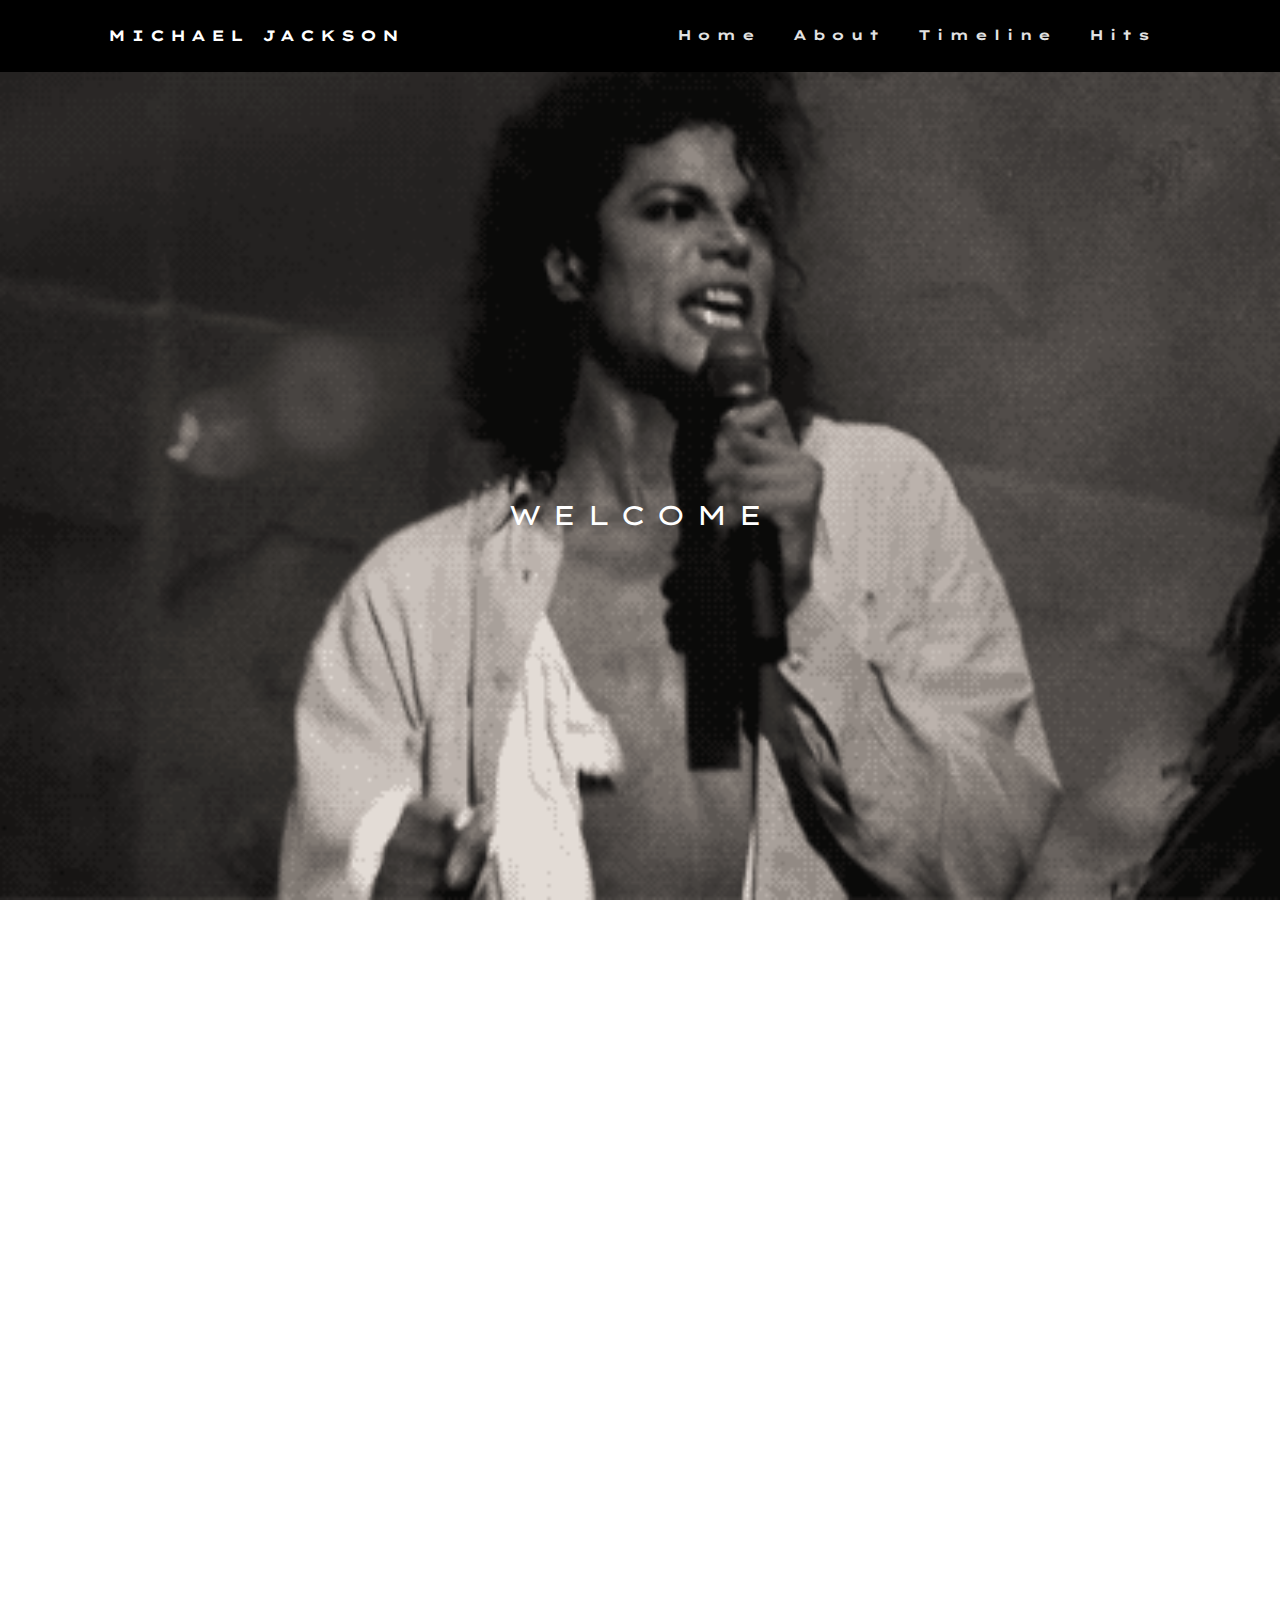
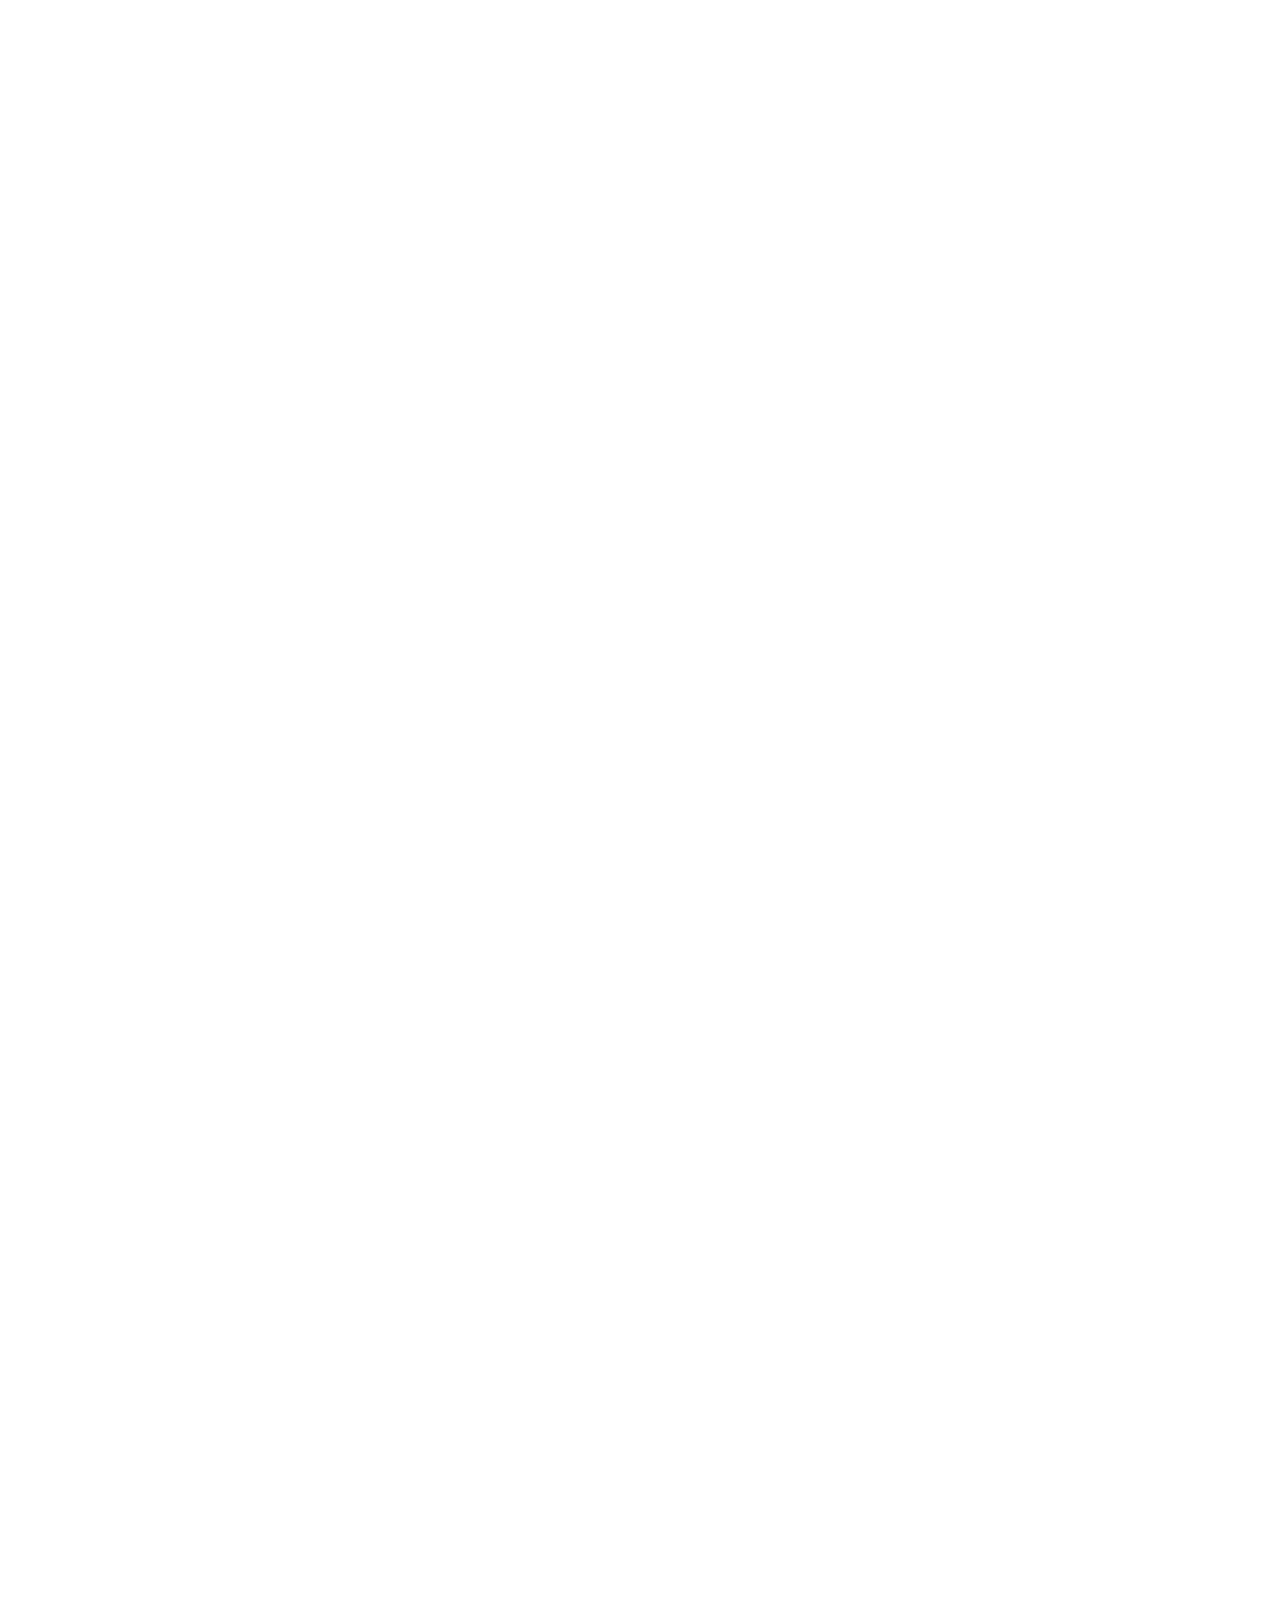
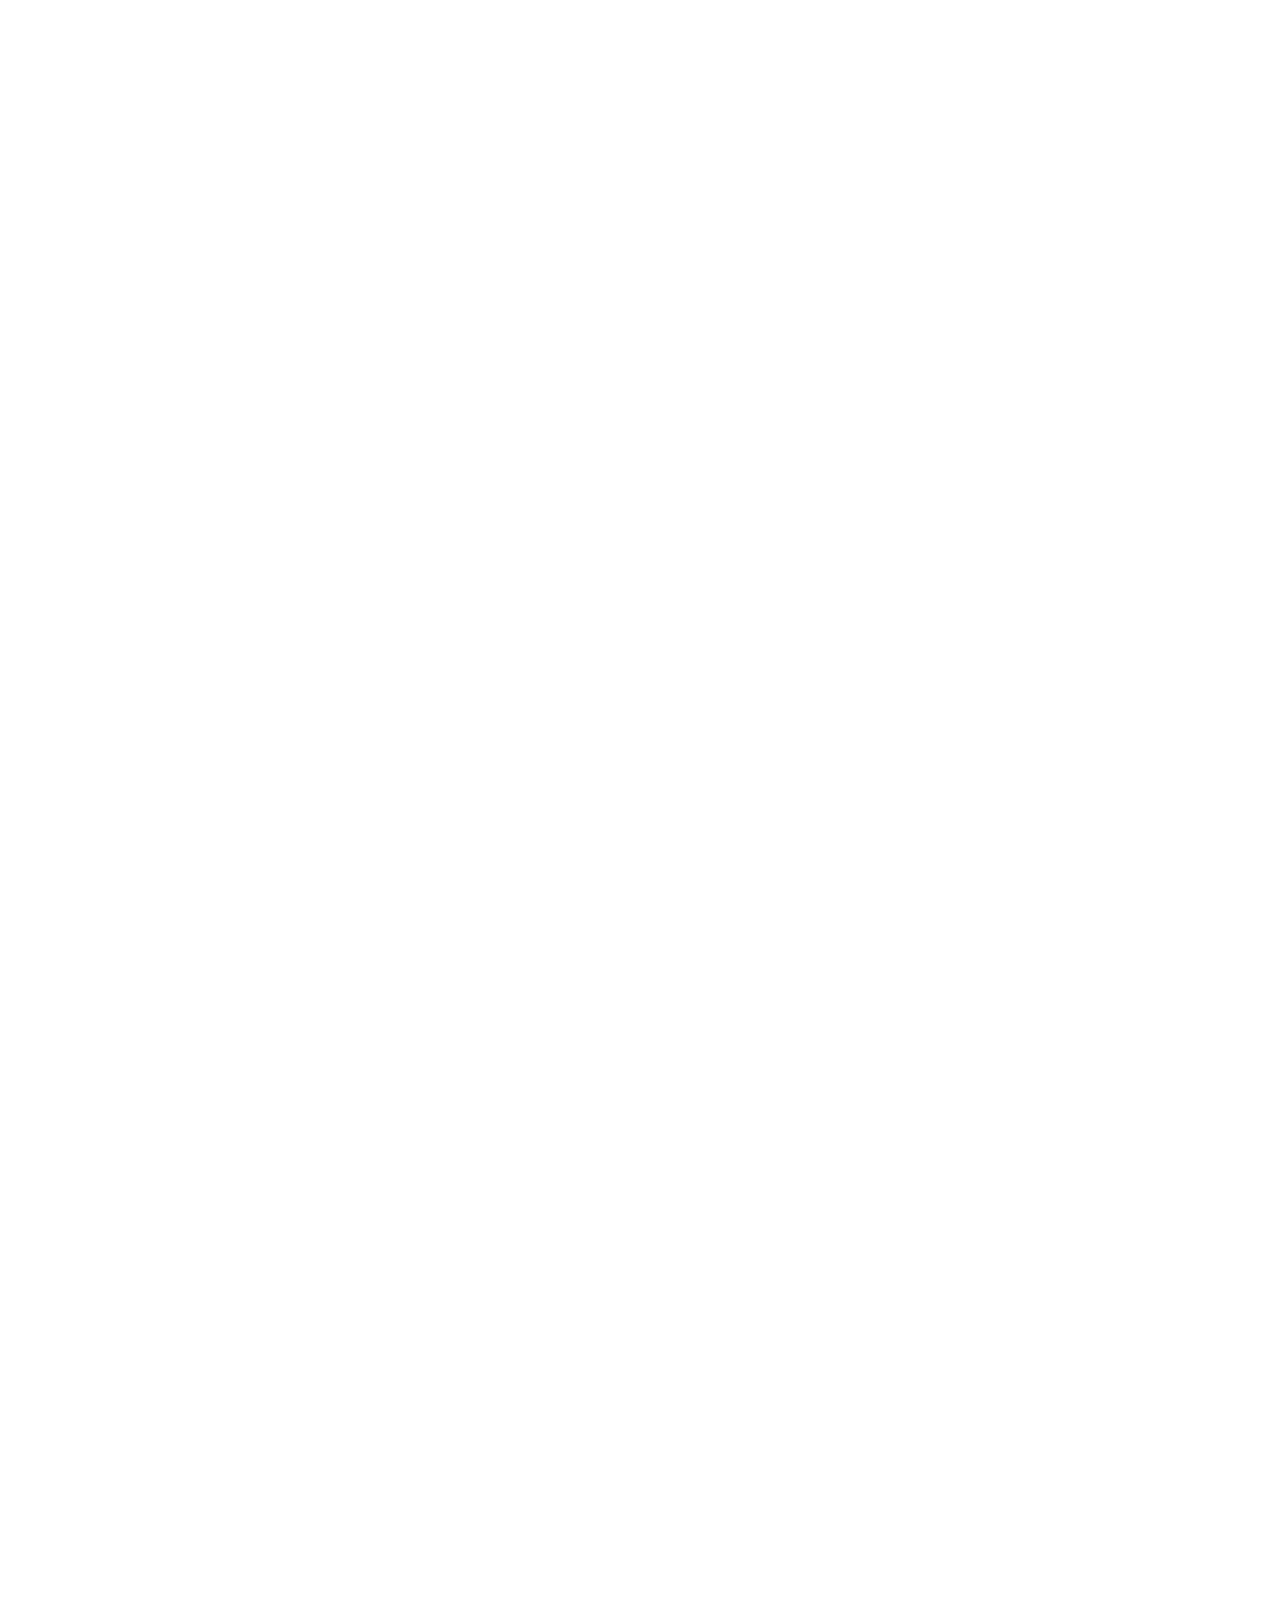
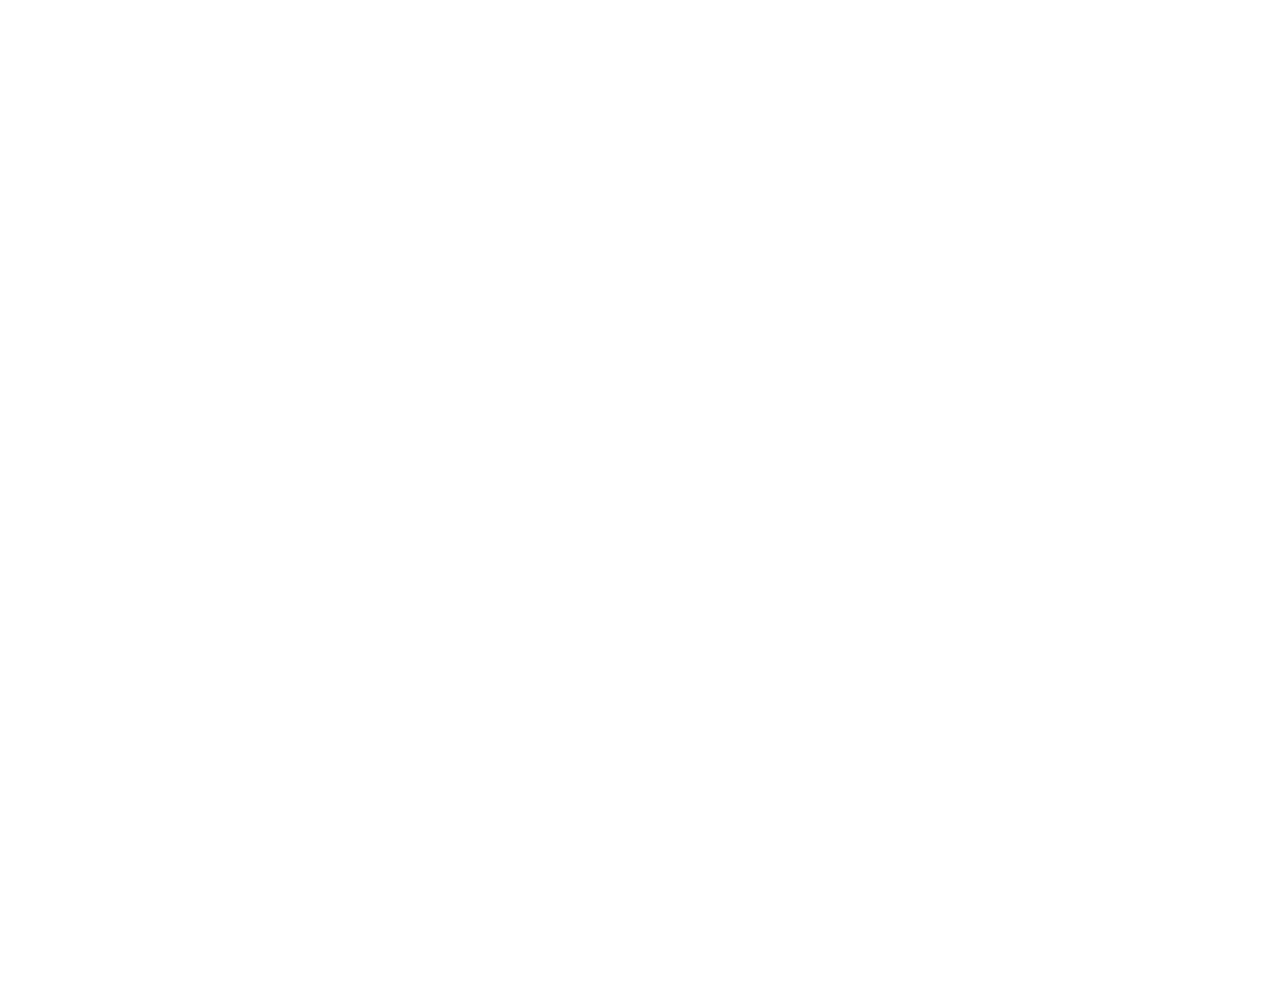
<file: index.html>
<!DOCTYPE html>
<html>
    <head>

        <title>
            Michael Jackson Tribute Page
        </title>

        <meta charset="UTF-8">
        <meta name="description" content="Dany tribute page">
        <meta name="keywords" content="Michael jackson, king of pop, music, pop">
        <meta name="author" content="Kevin Fontela">
        <meta name="viewport" content="width=device-width, initial-scale=1.0">

        <link  rel="stylesheet" href="style.css">

        <link href="https://fonts.googleapis.com/css2?family=Lexend+Zetta&display=swap" rel="stylesheet">
        
    </head>

    <body>
                    <!--NAV STARTS-->
        <header>
            <nav>
                    <div class = "logo">
                        <h1 class = "logo-text"> Michael Jackson</h1>
                    </div>

                    <ul class = "nav-links horizontal-var">
                        <li><a href = "#main"> Home </a></li>
                        <li><a href = "#about"> About </a></li>
                        <li><a href = "#timeline"> Timeline </a></li>
                        <li><a href = "#"> Hits </a></li>
                    </ul>

                    

                    <!-- phone width -->
                        <div class = "burger">
                            <div class = "nav-bar-burger line1"></div>
                            <div class = "nav-bar-burger line2"></div>
                            <div class = "nav-bar-burger line3"></div>
                        </div>
            </nav>

            <ul class = "nav-links">
                <li><a href = "#main"> Home </a></li>
                <li><a href = "#about"> About </a></li>
                <li><a href = "#timeline"> Timeline </a></li>
                <li><a href = "#"> Hits </a></li>
            </ul>

        </header>
                    <!--NAV ENDS-->


                    <!--CENTER STARTS-->


        <div id = "main">

                <div class = "welcome-image">
                    <div class = "welcome-text ">
                        <span class="welcome-span-txt img-text">
                            Welcome
                        </span>
                   </div>
               </div>  


            <section  id = "about" class="section section-about">
                <h2>About Michael</h2>
                   <p>
                    Michael Joseph Jackson (August 29, 1958 – June 25, 2009) was 
                    an American singer, songwriter, and dancer. Dubbed the "King 
                    of Pop", he is regarded as one of the most significant cultural 
                    figures of the 20th century and one of the greatest entertainers
                    in the history of music. Through stage and video performances,
                    he popularized complicated dance techniques such as the 
                    moonwalk, to which he gave the name. His sound and style have 
                    influenced artists of various genres, and his contributions 
                    to music, dance, and fashion, along with his publicized 
                    personal life, made him a global figure in popular culture
                    for over four decades. Jackson is the most awarded artist in
                    the history of popular music.
                  </p>
            </section>


            <div id = "timeline" class = "about-image">
                <div class = "about-text img-text">
                    <span class="about-span-txt">
                        Timeline
                    </span>
                  </div>
            </div>  

           <section class="section section-earlylife">
            
            <fieldset class = "earlylife-fieldset">
                <legend>Early Life</legend>
                <p><strong class = "year-fieldset">1958:</strong>  Born Aug. 29 in Gary, Ind. He is the seventh child of Joseph and Katherine Esther Jackson.<p>

                <p><strong class = "year-fieldset">1969:</strong> In Los Angeles, the Jackson 5 debut as Motown’s newest act.
                In December, the group’s single “I Want You Back” hits No. 1 on the Billboard Top 40 Chart.</p>
         
                <p><strong class = "year-fieldset">1970:</strong> Jackson 5 hits “ABC, “The Love You Save” and “I’ll Be There” all reach No. 1 on Billboard charts.</p>
             
                <p><strong class = "year-fieldset">1972:</strong> First No. 1 solo hit “Ben,” a song about a movie rat.</p>
                <p><strong class = "year-fieldset">1974:</strong>Introduces a dance step called the robot on “Soul Train.” The step sweeps the country.</p>

            </fieldset>
            

           </section>

           <div class = "earlylife-image">
            <div class = "earlylife-text img-text">
                <span class="earlylife-span-txt">
                    teen age
                </span>
              </div>
        </div>  

    
        <section class="section section-kingpop">
            <fieldset class = "kingpop-fieldset">
                <legend>King of pop</legend>

                <p><strong class = "year-fieldset">1982:</strong> “Thriller” is released, eventually selling more than 100 million copies. 
                It makes Jackson the biggest pop music star of the decade. The record becomes one 
                of the best-selling albums of all time.</p>

                <p><strong class = "year-fieldset">1983:</strong> “Beat It” reaches No. 1 on the charts.
                    “Billie Jean” also becomes a gigantic hit, and the influential video, featuring more of Jackson’s electric dancing, remains a landmark.
                    “Motown 25: Yesterday, Today, Forever,” airs on NBC. After a memorable performance by “The Jacksons,” 
                    Michael wows the crowd with a rendition of “Billie Jean,” which included the jaw-dropping moonwalk.
                    The high-concept, 13-minute “Thriller” video, directed by John Landis, becomes a huge sensation.</p>

                <p><strong class = "year-fieldset">1984:</strong> Jackson’s hair catches on fire during filming of a Pepsi commercial.</p>

                <p><strong class = "year-fieldset">1987:</strong> News reports say Jackson tries to buy the skeleton of the “Elephant Man.” The album “Bad” is released and sells more than 8 million copies.</p>
                
                <p><strong class = "year-fieldset">1988:</strong>Michael Jackson donates $125,000 from a concert at the Palace of Auburn Hills, Mich., and some 
                    personal memorabilia to start off a fundraising drive to preserve and improve the Motown Historical Museum.
                    Releases “Moonwalk,” an autobiography.</p>
            </fieldset>
           </section>

           <div class = "famous-image">
            <div class = "famous-text img-text">
                <span class="famous-span-txt">
                    Star
                </span>
              </div>
        </div>  


        <section class="section section-personaltrial">
            <fieldset class = "personaltrial-fieldset">
                <legend>Personal Trials</legend>

                <p><strong class = "year-fieldset">1991:</strong> Releases “Dangerous” album, certified for 7 million in sales.</p>

                <p><strong class = "year-fieldset">1993:</strong> In his first TV interview in 14 years, Jackson tells Oprah Winfrey that 
                    the change in his skin complexion is from a disorder called vitiligo.
                    A lawsuit claims that Jackson seduced and abused a 13-year-old boy.</p>

                <p><strong class = "year-fieldset">1994: </strong> Settles the lawsuit with substantial payment to the plaintiff. Los Angeles and Santa Barbara district
                     attorneys don’t file child molestation charges against him.
                     Marries Lisa Marie Presley, daughter of Elvis Presley.</p>

                <p><strong class = "year-fieldset">1996:</strong> Presley files for divorce.
                    Jackson marries nurse Debbie Rowe.</p>
                
                <p><strong class = "year-fieldset">1997: </strong> Rowe gives birth to son Prince Michael.
                    The Jackson 5 are inducted into the Rock and Roll Hall of Fame.</p>
                
                <p><strong class = "year-fieldset">1998: </strong> Rowe gives birth to daughter Paris Michael Katherine.</p>
            </fieldset>
           </section>


           <div class = "drama-image">
            <div class = "drama-text img-text">
                <span class="drama-span-txt">
                    Drama eras
                </span>
              </div>
        </div>  


        <section class="section section-drama">
            <fieldset class = "drama-fieldset">
                <legend>Drama, Drama, Drama </legend>

                <p><strong class = "year-fieldset">2001:</strong> The “Invincible” album is released with a respectable
                     2.1 million copies sold, but only two minor hits.</p>
                <p><strong class = "year-fieldset">2002:</strong> Third child, Prince Michael II is born.</p>
                <p><strong class = "year-fieldset">2003:</strong> Faces charges of child molestation. Posts $3 million in bail and throws up the “V” sign, 
                    while standing on a black Suburban, before leaving the courthouse in Santa Maria, Calif.</p>
                <p><strong class = "year-fieldset">2004:</strong> Jackson pleads not guilty to child molestation charges in January.</p>  
                <p><strong class = "year-fieldset">2005:</strong> In June, Jackson was acquitted of child molestation charges.</p>
            </fieldset>
         </section>





        </div> <!--main-->


        


       <script src="script.js">
           
       </script>
    </body>
</html>
</file>
<file: style.css>
body, html{
    margin: 0;
    overflow-x: hidden;
    background-color: white;
    height:100%;
    margin:0;
    font-size:14px;
    font-family: 'Lexend Zetta', sans-serif;
    font-weight:400;
    line-height:1.8em;
    scroll-behavior: smooth;
    z-index: -1;

}


/*
header
{
    height: 8vh;
    background-color: black;
}
*/

nav
{
    display: flex;
    justify-content: space-around;
    min-height: 8vh;
    align-items: center;
    background-color: black;
    width: 100%;
    position: fixed;
    overflow: hidden;
    top: 0px;
    z-index: 1;
}

.year-fieldset
{
    font-size: 18px;

}



.logo
{
    color: white;
    text-transform: uppercase;
    letter-spacing: 5px;
}

.logo-text
{
    font-size: 15px;
}

.nav-links 
{
    display: flex;
    justify-content: space-around;
    width: 40%;
}
.nav-links li
{
    list-style: none;
}


.nav-links a
{
    color: rgb(226, 226, 226);
    letter-spacing: 5px;
    text-decoration: none;
    font-weight: bold;
    font-size: 14px;
}


.burger
{
    display: none;
    cursor: pointer;
    float: right;
}


.nav-bar-burger
{
    height: 3px;
    width: 30px;
    background-color: red;
    margin: 10px;
    transition: all 0.5s ease;
}





@media only screen and (max-width: 1228px) 
{
    .nav-links 
    {
        width: 50%;
    }
}





@media only screen and (max-width: 768px) 
{

    .horizontal-var
    {
        display: none;
    }

    .nav-links
    {
       position: absolute;
       right: 0px;
       height: 100%;
       top: 6vh;
       background-color: black;
       display: flex;
       flex-direction: column;
       align-items: center;
       width: 100%;
       transform: translateX(100%);
       transition: transform 0.5s ease-in;
       z-index: 3;
       overflow: hidden;
    }
    
    .nav-links li
    {
        opacity: 0;
    }
    

    .burger
    {
        display: block;
    }
}

@media only screen and (max-width: 370px) 
{
    .logo
    {
        font-size: 10px;
    }
}



@keyframes navLinkFade 
{
    from {
        opacity: 0;
        transform: translateX(50%);
    }

    to
    {
        opacity: 1;
        transform: translateX(0%);
    }
}

.nav-active
{
    transform: translateX(0%);
    
}


.toggle .line1{
    transform: rotate(-45deg) translate(-18px, 0px);
}

.toggle .line2{
    opacity: 0;
}

.toggle .line3{
    transform: rotate(45deg) translate(-18px, 0px);
}


/**********************************NAV CONTENT ENDS******************************/



/*******************************CENTER CONTENT STARTS****************************/

#main
{
    width: 100%;
    height: 100%;
}


.welcome-image, 
.about-image, 
.earlylife-image, 
.famous-image, 
.drama-image{
    position:relative;
    background-position:center;
    background-size:cover;
    background-repeat:no-repeat;
    background-attachment:fixed;
  }


.welcome-image{
    background-image:url('welcome.gif');
    min-height: 100%;
    width:100%;
}

.about-image
{
    background-image:url('about-img.jpg');
    min-height:400px;
}

.earlylife-image
{
    background-image:url('earlylife-img.jpg');
    min-height:400px;
}

.famous-image
{
    background-image:url('famous-img.jpg');
    min-height:400px;
}

.drama-image
{
    background-image:url('drama-img.jpg');
    min-height:400px;
}



.img-text
{
  position:absolute;
  top:50%;
  width:100%;
  text-align:center;
  font-size:27px;
  letter-spacing:10px;
  text-transform:uppercase;
  background-color:transparent;
  color: white;
}


.section
{
    padding:50px 80px;
    background-color:#f4f4f4;
    color:#666;
    text-align: justify;
    text-justify: inter-word;
    left: 50%;
    margin: 0 auto;
    width: 600px;
    background-color:transparent;

}



@media only screen and (max-width: 1000px) 
{

    body
    {
        font-size: 12px;
        text-align: left ;
        text-justify: auto;
    }

    .section
    {
       width: fit-content;
    }
   
}
</file>
